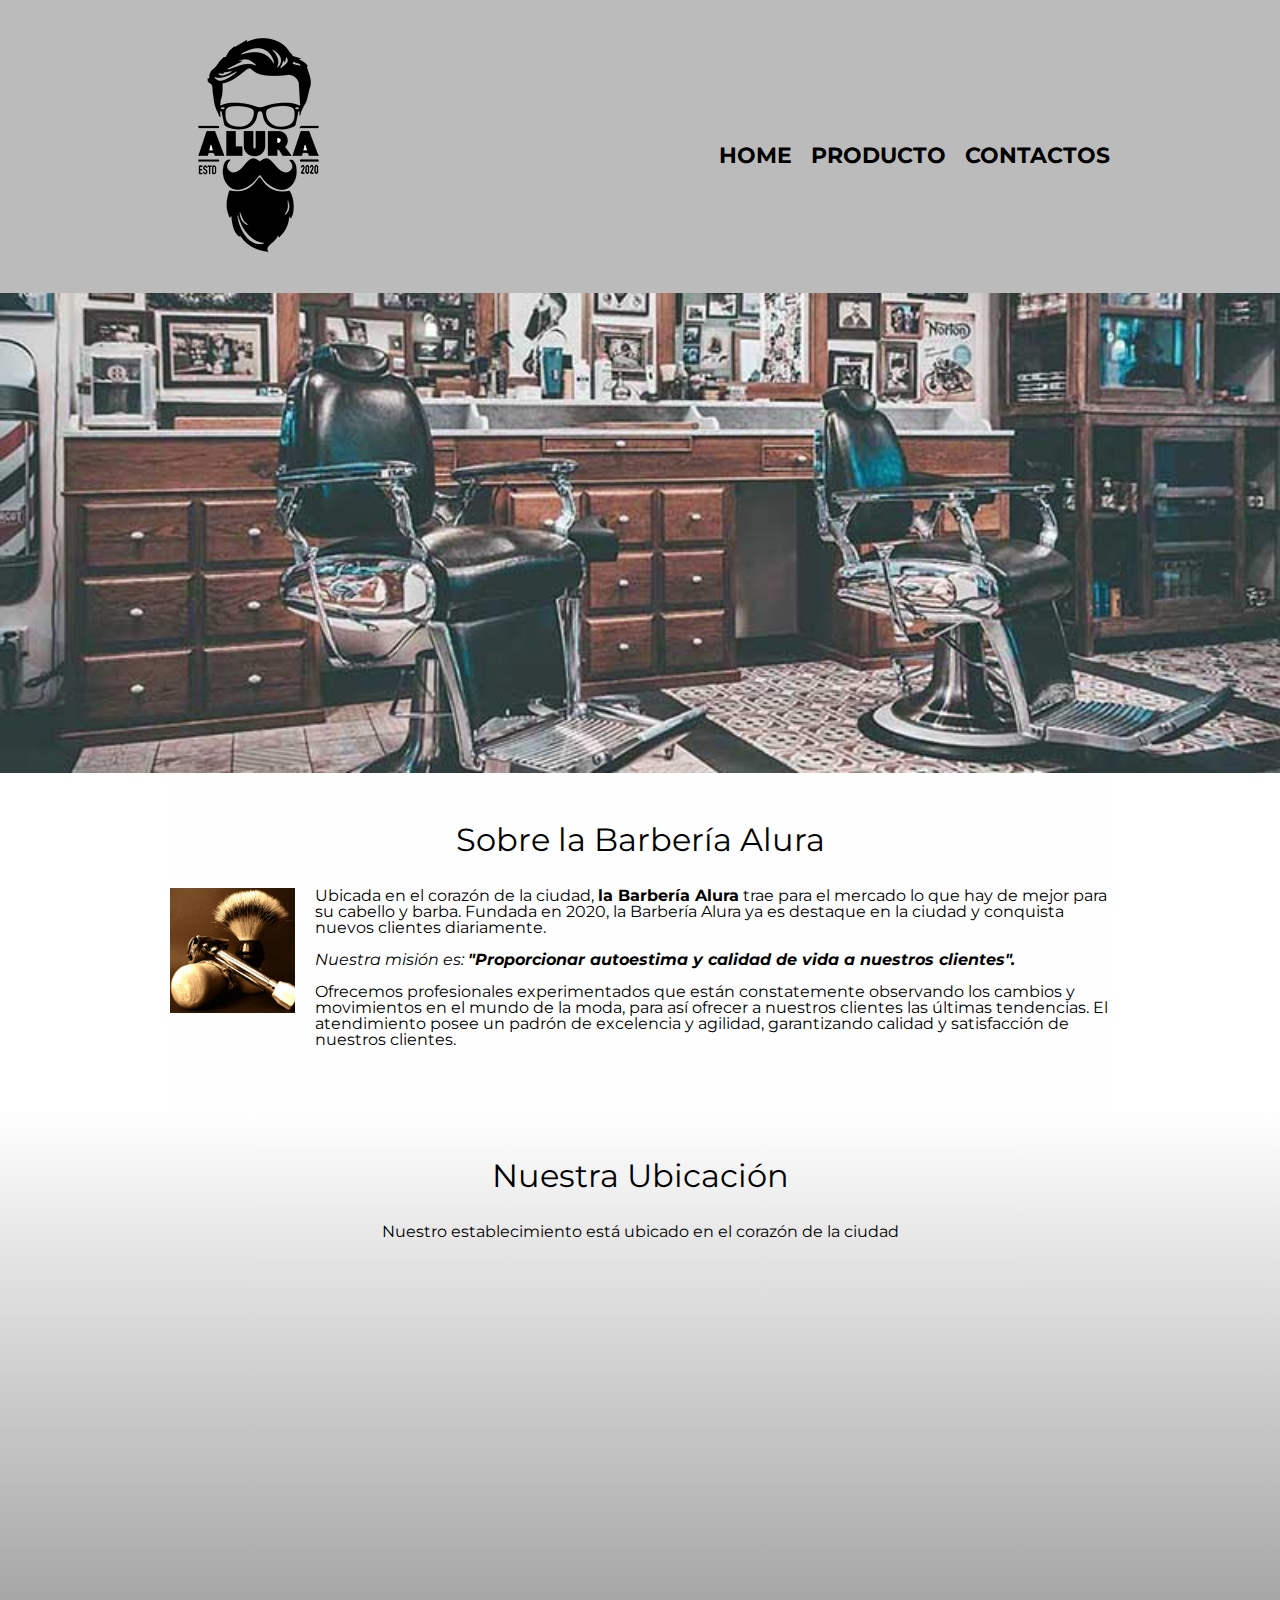
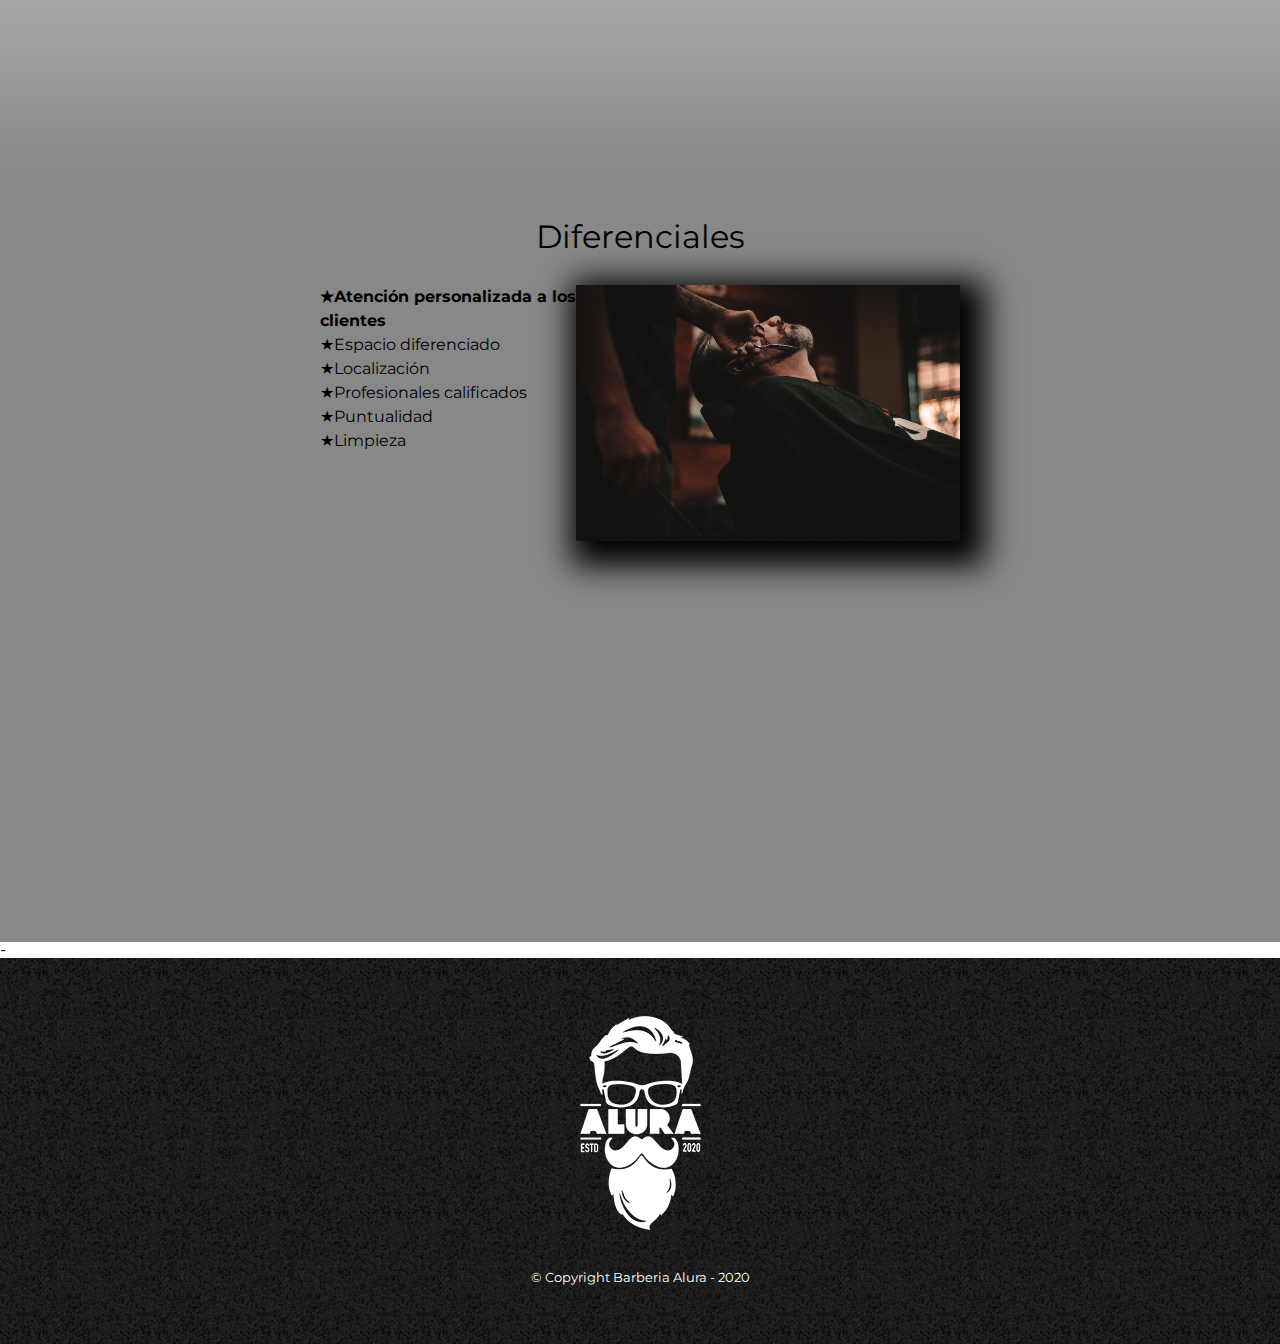
<file: HTML Alura/index.html>
<!DOCTYPE html>

<html>
    <head>
        <title>www.barberia-Alura.com</title>
        <meta charset="UTF-8">
        <meta name="viewport" content="width=device-width, initial-scale=1.0">
        <link rel="stylesheet" href="reset.css">
        <link rel="stylesheet" href="style-productos.css">
        <link rel="preconnect" href="https://fonts.googleapis.com">
        <link rel="preconnect" href="https://fonts.gstatic.com" crossorigin>
        <link href="https://fonts.googleapis.com/css2?family=Montserrat:wght@300&display=swap" rel="stylesheet">
    </head>
    <body>
        <header>
            <div class="caja">
            <h1><img src="imagenes/logo.png"></h1>
            <nav>
            <ul>
                <li><a href="index.html">Home</a></li>
                <li><a href="productos.html">Producto</a></li>
                <li><a href="contactos.html">Contactos</a></li>
            </ul>
            </nav>
        </div>
        </header>

        <img class="banner" src="banner/banner.jpg"/>
        
        <main>
            
            <section class="principal">

                <h2 class="titulo-principal">Sobre la Barbería Alura</h2>

                <img class="utensilios" src="imagenes/utensilios.jpg" alt="Utensilios de una barbero.">

                <p>Ubicada en el corazón de la ciudad, <strong>la Barbería Alura</strong> trae para el mercado lo que hay de mejor para su cabello y barba.
                    Fundada en 2020, la Barbería Alura ya es destaque en la ciudad y conquista nuevos clientes diariamente.</p>

                <p id="mision"><em>Nuestra misión es: <strong>"Proporcionar autoestima y calidad de vida a nuestros clientes".</strong></em></p>

                <p>Ofrecemos profesionales experimentados que están constatemente observando los cambios y movimientos en el mundo de la moda, para así ofrecer a nuestros clientes las últimas tendencias.
                    El atendimiento posee un padrón de excelencia y agilidad, garantizando calidad y satisfacción de nuestros clientes.</p>
            </section>

            <section class="mapa">

                <h3 class="titulo-principal">Nuestra Ubicación</h3>
                <p>Nuestro establecimiento está ubicado en el corazón de la ciudad</p>

                <div class="mapa-contenido">
                    <iframe src="https://www.google.com/maps/embed?pb=!1m14!1m12!1m3!1d1828.2249888165802!2d-46.63362472971483!3d-23.58818986248816!2m3!1f0!2f0!3f0!3m2!1i1024!2i768!4f13.1!5e0!3m2!1ses!2spe!4v1683652577279!5m2!1ses!2spe" width="100%" height="450" style="border:0;" allowfullscreen="" loading="lazy" referrerpolicy="no-referrer-when-downgrade"></iframe>
                </div>
                

            </section>

            <section class="diferenciales">
                <h3 class="titulo-principal">Diferenciales</h3>

                    <div class="contenido-diferenciales">
                            <ul class="lista-diferenciales">
                                <li class="items">Atención personalizada a los clientes</li>
                                <li class="items">Espacio diferenciado</li>
                                <li class="items">Localización</li>
                                <li class="items">Profesionales calificados</li>
                                <li class="items">Puntualidad</li>
                                <li class="items">Limpieza</li>
                            </ul><img src="diferenciales/diferenciales.jpg" class="imagen-diferenciales"/>

                    </div>
                    <div class="video">
                        <iframe width="560" height="315" src="https://www.youtube.com/embed/wcVVXUV0YUY?start=18" title="YouTube video player" frameborder="0" allow="accelerometer; autoplay; clipboard-write; encrypted-media; gyroscope; picture-in-picture; web-share" allowfullscreen></iframe>
                    </div>
 
            </section>-

        </main>

    <footer>
        <img src="imagenes/logo-blanco.png">
        <p class="copyright">&copy Copyright Barberia Alura - 2020</p>
    </footer>

</body>
</html>
</file>
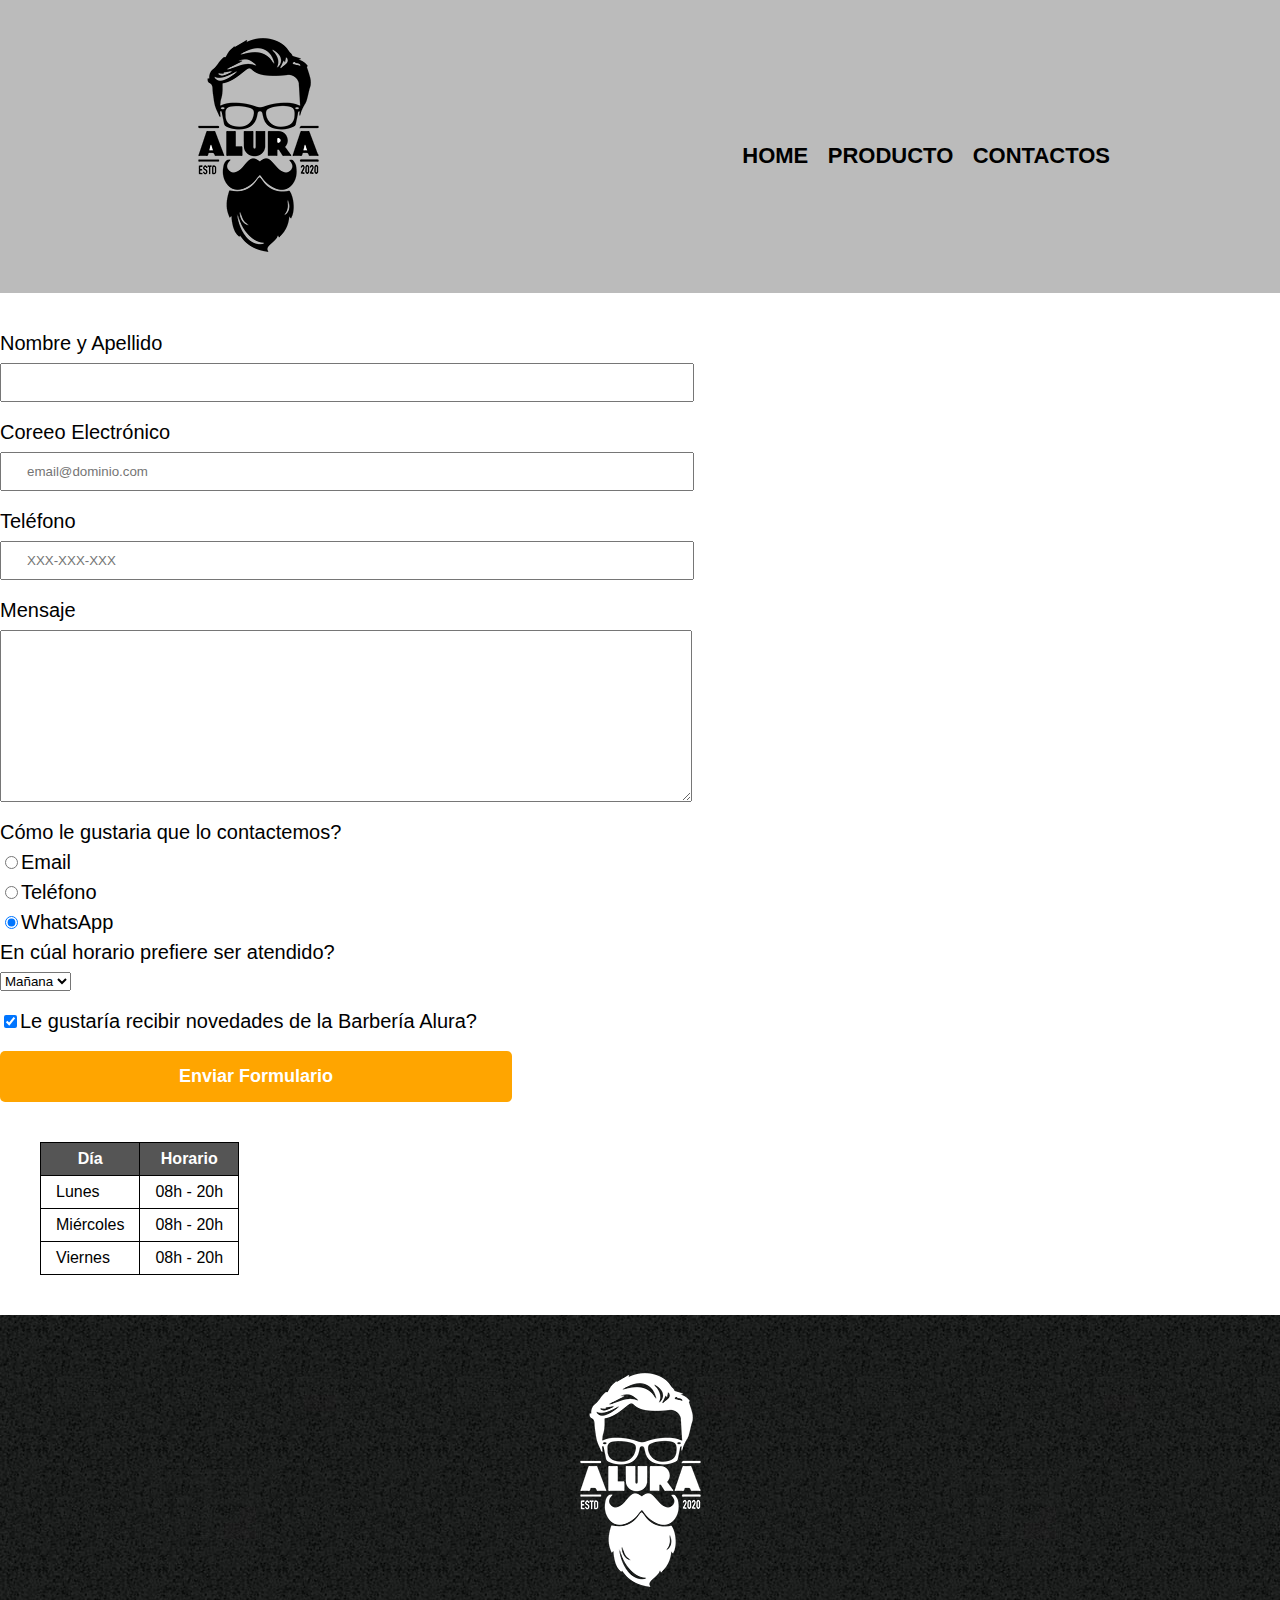
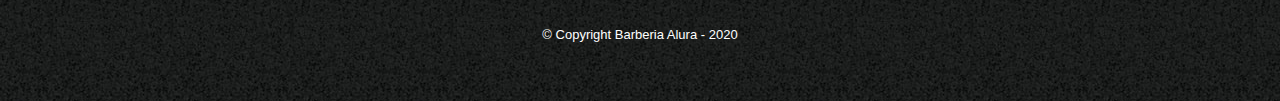
<file: HTML Alura/contactos.html>
<!DOCTYPE html>

<html>
    <head>
        <meta charset="UTF-8">
        <title>Contactos - Barberia</title>
        <link rel="stylesheet" href="reset.css">
        <link rel="stylesheet" href="style-productos.css">
    </head>
    <body>
        <header>
            <div class="caja">
            <h1><img src="imagenes/logo.png" alt="Logo de la Barbería Alura"></h1>
            <nav>
            <ul>
                <li><a href="index.html">Home</a></li>
                <li><a href="productos.html">Producto</a></li>
                <li><a href="contactos.html">Contactos</a></li>
            </ul>
            </nav>
        </div>
        </header>
        <main>
            <form>
                <label for="nombreapellido">Nombre y Apellido</label>
                <input type="text" id="nombreapellido" class="input-padron" required>

                <label for="correoelectronico">Coreeo Electrónico</label>
                <input type="email" id="correoelectronico" class="input-padron" required
                placeholder="email@dominio.com">

                <label for="telefono">Teléfono</label>
                <input type="tel" id="telefono" class="input-padron" required
                placeholder="XXX-XXX-XXX">

                <label for="mensaje">Mensaje</label>
                <textarea id="mensaje" cols="70" rows="10" class="input-padron" required></textarea>

                <fieldset>

                    <legend class="test" id="test">Cómo le gustaria que lo contactemos?</legend>

                    <label for="radio-email"><input type="radio" name="contacto"
                    value="email" id="radio-email">Email</label> 
                    

                    <label for="radio-telefono"><input type="radio" name="contacto" 
                    value="telefono" id="radio-telefono">Teléfono</label> 
                    

                    <label for="radio-whatsapp"><input type="radio" name="contacto"
                    value="whatsapp" id="radio-whatsapp" checked>WhatsApp</label> 
                    

                </fieldset>

                <fieldset>
                    <legend>En cúal horario prefiere ser atendido?</legend>
                
                    <select name="" id="">
                        <option value="">Mañana</option>
                        <option value="">Tarde</option>
                        <option value="">Noche</option>
                    </select>
                </fieldset>
               

                <label class="checkbox"><input type="checkbox" checked>Le gustaría recibir novedades de la Barbería Alura?</label>

                <input type="submit" value="Enviar Formulario" class="enviar">
                
            </form>
            
            <table>
                
                <thead>
                    <tr>
                        <th>Día</th>
                        <th>Horario</th>
                    </tr>
                </thead>

                <tbody>
                    <tr>
                        <td>Lunes</td>
                        <td>08h - 20h</td>
                    </tr>
    
                    <tr>
                        <td>Miércoles</td>
                        <td>08h - 20h</td>
                    </tr>
    
                    <tr>
                        <td>Viernes</td>
                        <td>08h - 20h</td>
                    </tr>
                </tbody>
                
            </table>

        </main>
        <footer>
            <img src="imagenes/logo-blanco.png" alt="Logo de la Barbería Alura" >
            <p class="copyright">&copy Copyright Barberia Alura - 2020</p>
        </footer>
    </body>
</html>
</file>
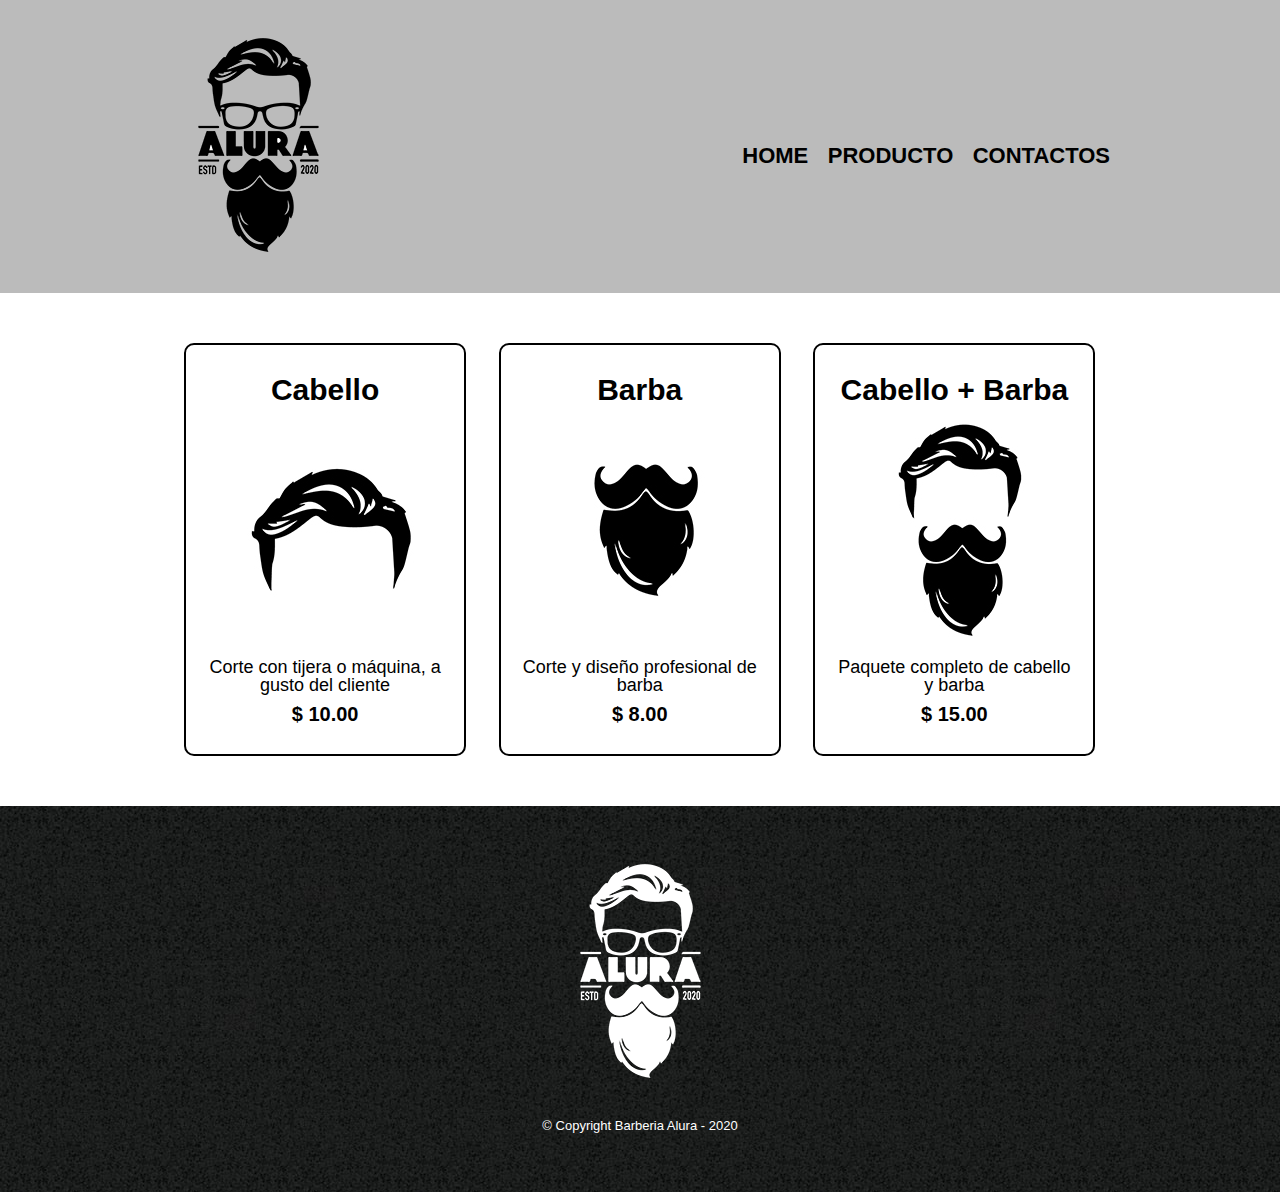
<file: HTML Alura/productos.html>
<!DOCTYPE html>

<html>
    <head>
        <meta charset="UTF-8">
        <title>Productos - Barberia</title>
        <link rel="stylesheet" href="reset.css">
        <link rel="stylesheet" href="style-productos.css">
    </head>
    <body>
        <header>
            <div class="caja">
            <h1><img src="imagenes/logo.png"></h1>
            <nav>
            <ul>
                <li><a href="index.html">Home</a></li>
                <li><a href="productos.html">Producto</a></li>
                <li><a href="contactos.html">Contactos</a></li>
            </ul>
            </nav>
        </div>
        </header>

        <main>
            <ul class="productos">
                <li>
                    <h2>Cabello</h2>
                    <img src="imagenes/cabello.jpg">
                    <p class="productos-descripcion">Corte con tijera o máquina, a gusto del cliente</p>
                    <p class="productos-precio">$ 10.00</p>
                </li>
                <li>
                    <h2>Barba</h2>
                    <img src="imagenes/barba.jpg">
                    <p class="productos-descripcion">Corte y diseño profesional de barba</p>
                    <p class="productos-precio">$ 8.00</p>
                </li>
                <li>
                    <h2>Cabello + Barba</h2>
                    <img src="imagenes/cabello+barba.jpg">
                    <p class="productos-descripcion">Paquete completo de cabello y barba</p>
                    <p class="productos-precio">$ 15.00</p>
                </li>
            </ul>
        </main>

        <footer>
            <img src="imagenes/logo-blanco.png">
            <p class="copyright">&copy Copyright Barberia Alura - 2020</p>
        </footer>
    </body>
</html>
</file>
<file: HTML Alura/style-productos.css>
body{
    font-family: 'Montserrat', sans-serif;
}

header{
    background-color: #BBBBBB;
    padding: 20px 0;
}

.caja{
    width: 940px;
    position: relative;
    margin: 0 auto;
}

nav{    
    position: absolute;
    top: 125px;
    right:0;
}

nav li{
    display:inline;
    margin: 0 0 0 15px;
}

nav a{
    text-transform: uppercase;
    color: #000000;
    text-decoration: none;
    font-weight: bold;
    font-size: 22px;
}

nav a:hover{
    color: #c78c19;
}

.productos{
    width: 940px;
    margin: 0 auto;
    padding: 50px;
}

.productos li{
    display: inline-block;
    text-align: center;
    width: 30%;
    vertical-align: top;
    margin: 0 1.5%;
    padding: 30px 20px;
    box-sizing: border-box;
    border: solid 2px #000000;
    border-radius: 10px;
}

.productos li:hover{
    border-color: #c78c19;
    font-size: 33px;
}

.productos li:active{
    border-color: #088c19;
}

.productos h2{
    font-size: 30px;
    font-weight: bold;
}

.productos li:hover h2{
    font-size: 33px;
}

.productos-descripcion{
    font-size: 18px;
}

.productos-precio{
    font-size: 20px;
    font-weight: bold;
    margin-top: 10px;
}

footer{
    text-align: center;
    background: url(imagenes/bg.jpg);
    padding: 40px;
}

.copyright{
    color: #FFFFFF;
    font-size: 13px;
    margin: 20px;
}

form{
    margin: 40px 0;
}

form label, form legend{
    display: block;
    font-size: 20px;
    margin: 0 0 10px;
}

.input-padron{
    display: block;
    margin: 0 0 20px;
    padding: 10px 25px;
    width: 50%;
}

.checkbox{
    margin: 20px 0;
}

.enviar{
    width: 40%;
    padding: 15px 0;
    font-size: 18px;
    font-weight: bold;
    color: white;
    background: orange;
    border: none;
    border-radius: 5px;
    transition: 1s all;
    cursor: pointer;
}

.enviar:hover{
    background: darkorange;
    transform: scale(1.2); 
}

table{
    margin: 40px 40px;
}

thead{
    background: #555555;
    color: white;
    font-weight: bold;
}

td,th{
    border: 1px solid #000000;
    padding: 8px 15px;
}

/*CSS para nuestra home*/

.banner{
    width: 100%;

}

.principal{
    padding: 3em 0;
    background: #FEFEFE;
    width: 940px;
    margin: 0 auto;
}

.titulo-principal{
    text-align: center;
    font-size: 2em;
    margin: 0 0 1em;
    clear: left;
}

.principal p{
    margin: 0 0 1em;
}

.principal strong{
    font-weight: bold;
}

.principal em{
    font-style: italic;
}

.utensilios{
    width: 125px;
    float: left;
    margin: 0 20px 20px 0;
}

.mapa{
    padding: 3em 0;
    background: linear-gradient(#FEFEFE,#888888);
}

.mapa p{
    margin: 0 0 2em;
    text-align: center;
}

.mapa-contenido{
    width: 940px;
    margin: 0 auto;
}

.diferenciales{
    padding: 3em 0;
    background: #888888;
}

.contenido-diferenciales{
    width: 640px;
    margin: 0 auto;
}

.lista-diferenciales{
    width: 40%;
    display: inline-block;
    vertical-align: top;
}

.items{
    line-height: 1.5;
}

.items:before{
    content: "★";
}

.items:first-child{
    font-weight: bold;
}

.imagen-diferenciales{
    width: 60%;
    transition: 400ms;
    box-shadow: 10px 10px 30px 15px #000000;
}

.imagen-diferenciales:hover{
    opacity: 0.3;
}

.video{
    width: 560px;
    margin: 1em auto;
}

@media screen and (max-width:default){    
    h1{
        text-align: center;
    }

    nav{
        position: static;
    }

    .caja, .principal, .mapa-contenido, .contenido-diferenciales, .video {
        width: auto;
    }
     
    .lista-diferenciales, .imagen-diferenciales{
        width: 100%;
    }
}
</file>
